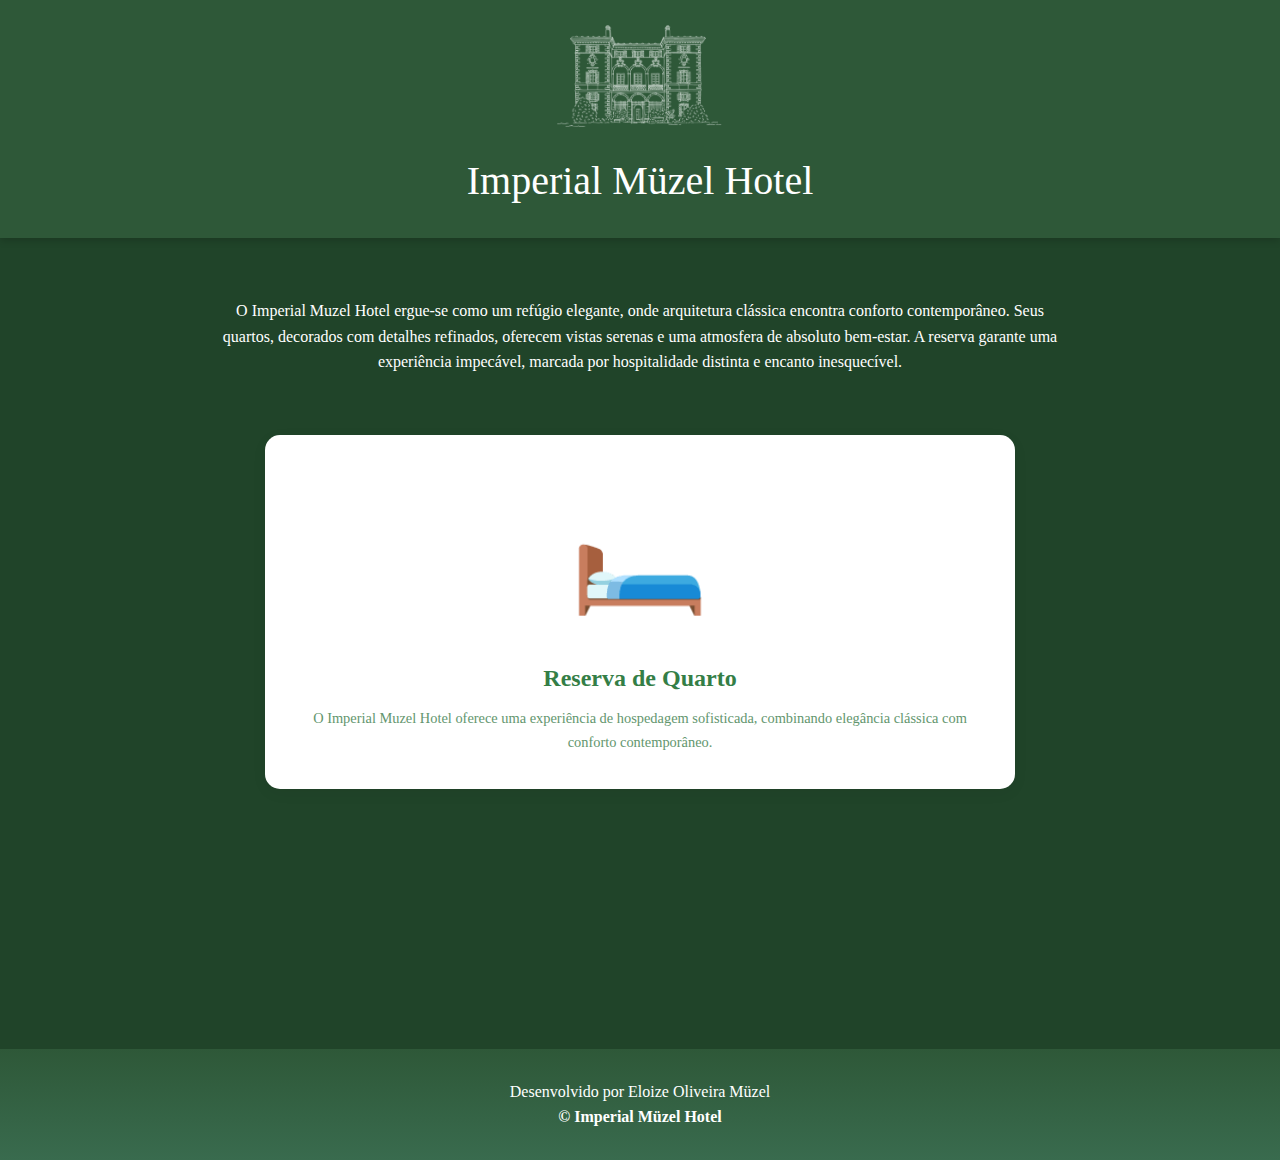
<file: hotelLuxo/index.html>
<!DOCTYPE html>
<html lang="pt-br">
<head>
    <meta charset="UTF-8">
    <title>Imperial Müzel Hotel</title>
    <link rel="stylesheet" href="style.css">
</head>
<body>

    <header>
        <div class="center-and-space-content">
            <img src="./img/logo.png" 
                 alt="">
            <p>Imperial Müzel Hotel</p>
        </div>
    </header>

    <main>
        <!-- ABOUT -->
        <section id="about">
            <p>
                O Imperial Muzel Hotel ergue-se como um refúgio elegante, onde arquitetura clássica encontra conforto contemporâneo. Seus quartos, decorados com detalhes refinados, oferecem vistas serenas e uma atmosfera de absoluto bem-estar. A reserva garante uma experiência impecável, marcada por hospitalidade distinta e encanto inesquecível.
            </p>
        </section>

        <!-- SERVICES -->
        <div class="menu-grid">
            <!-- Link para o Formulário Principal -->
            <a href="formulario.html" class="menu-item">
                <div class="icone">🛏️</div>
                <div class="titulo-card">Reserva de Quarto</div>
                <div class="desc-card">O Imperial Muzel Hotel oferece uma experiência de hospedagem sofisticada, combinando elegância clássica com conforto contemporâneo.</div>
            </a>
    </main>

    <footer id="contact">
        <p>
            Desenvolvido por Eloize Oliveira Müzel
        </p>
        <strong>
            <p>&copy; Imperial Müzel Hotel</p>
        </strong>
    </footer>
</body>
</html>
</file>
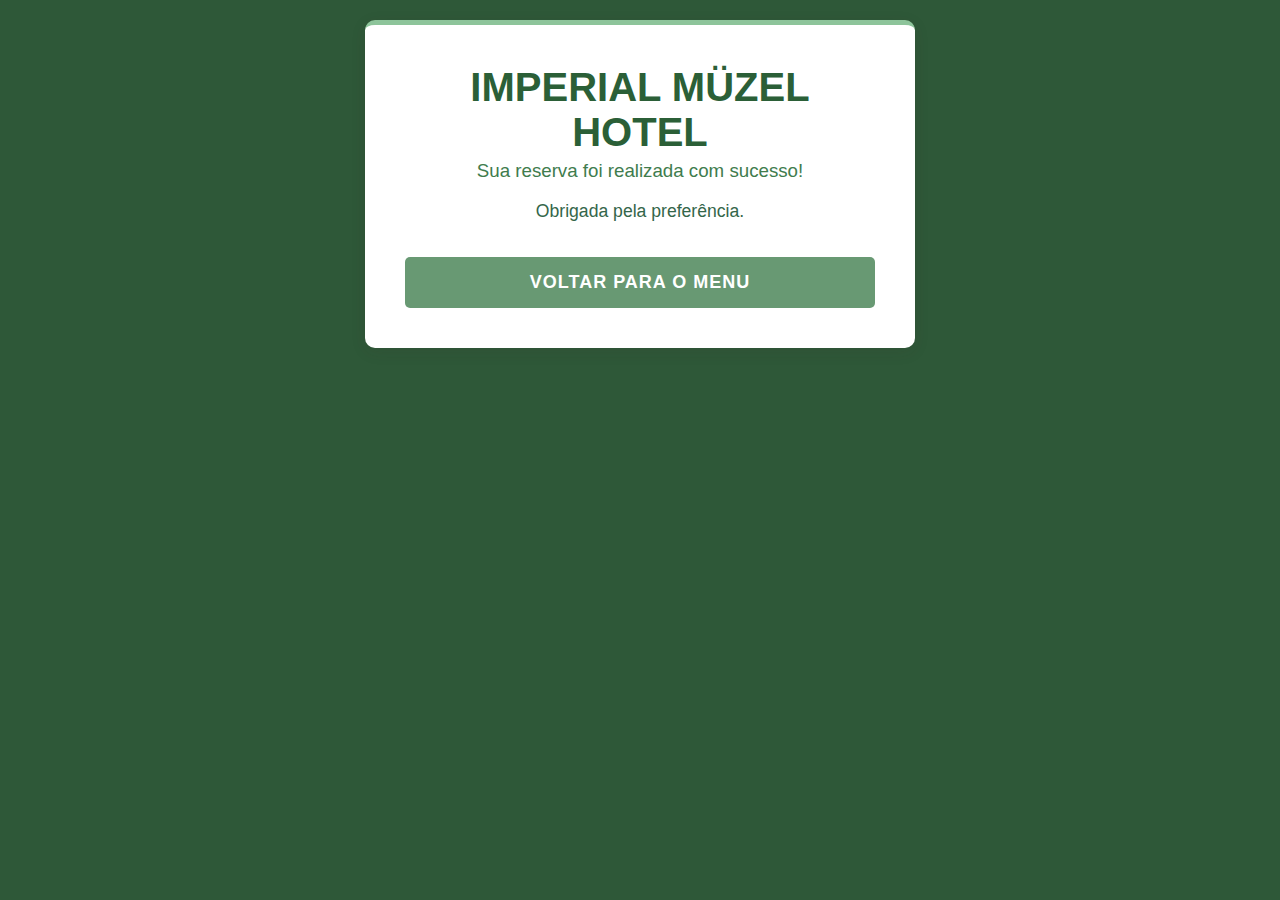
<file: enviado.html>
<!DOCTYPE html>
<html lang="pt-br">
<head>
    <link rel="stylesheet" href="./form.css">
    <meta charset="UTF-8">
    <meta name="viewport" content="width=device-width, initial-scale=1.0">
    <title>Imperial Müzel Hotel</title>
</head>
<body>

    <div class="card" style="text-align: center;">
        <h1 style="font-size: 2.5em;">IMPERIAL MÜZEL HOTEL</h1>
        <h3 style="color: #407c4d;">Sua reserva foi realizada com sucesso!</h3>
        
        <p style="color: #34664a; font-size: 1.1em;">
            Obrigada pela preferência. 
        </p>
        
        <br>
        <a href="index.html" class="btn-enviar">Voltar para o Menu</a>
    </div>
    
</body>
</html>
</file>
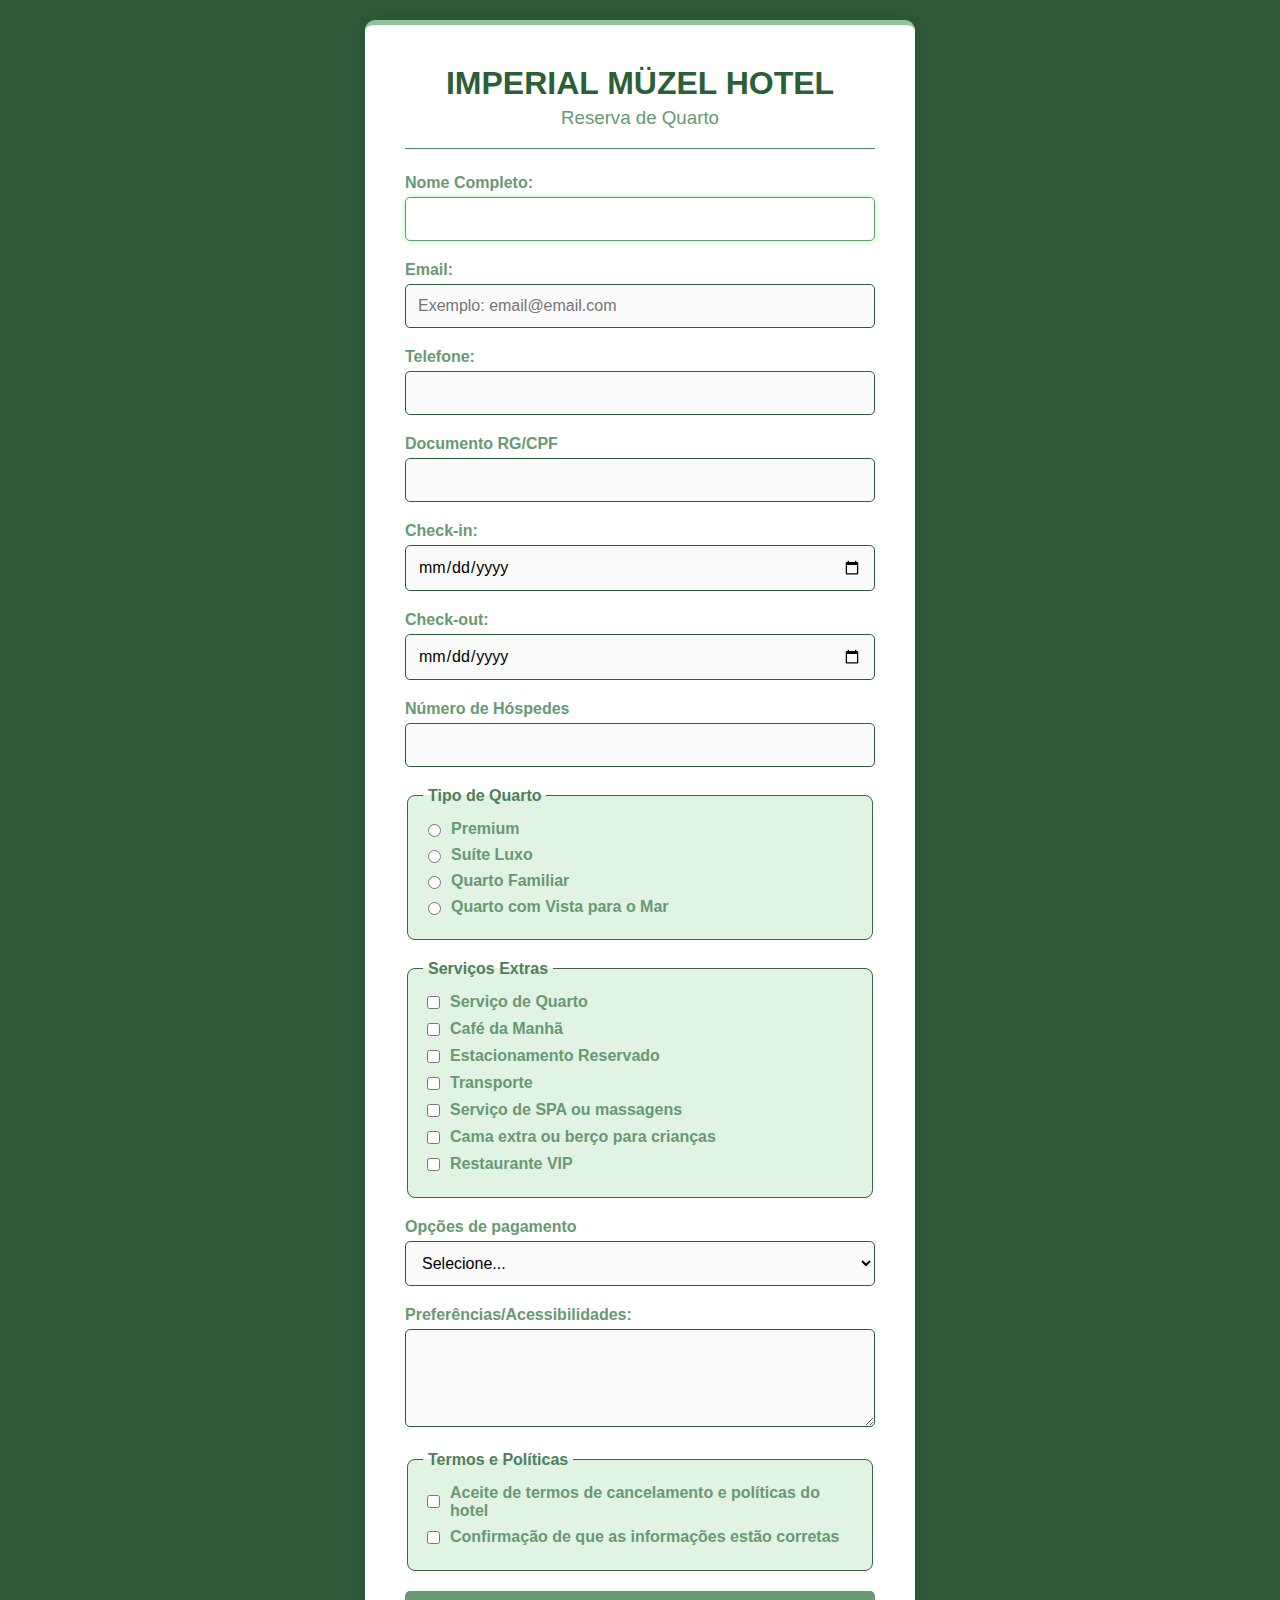
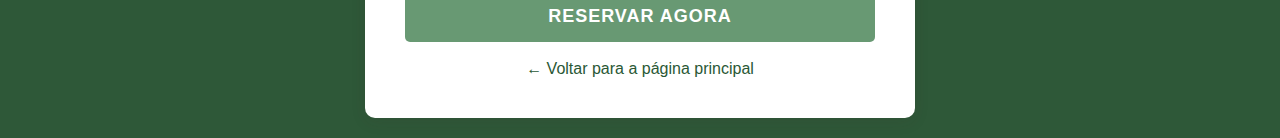
<file: formulario.html>
<!DOCTYPE html>
<html lang="pt-br">
<head>
    <link rel="stylesheet" href="./form.css">
    <meta charset="UTF-8">
    <meta name="viewport" content="width=device-width, initial-scale=1.0">
    <title>Imperial Müzel Hotel</title>
</head>
<body>
    <form id="form-cadastro" class="card">
        <h1>Imperial Müzel Hotel</h1>
        <h3>Reserva de Quarto</h3>
        <hr style="border: 0; border-top: 1px solid #4b866e; margin-bottom: 25px;">

        <label for="nome">Nome Completo:</label>
        <input type="text" name="nome" id="nome" required autofocus>

        <label for="email">Email:</label>
        <input type="email" name="email" id="email" required placeholder="Exemplo: email@email.com">

        <label for="telefone">Telefone:</label>
        <input type="tel" name="telefone" id="telefone" required>

        <label for="documento">Documento RG/CPF</label>
        <input type="number" name="documento" id="documento" required>

        <label for="checkin">Check-in:</label>
        <input type="date" name="checkin" id="checkin" required>

        <label for="checkout">Check-out:</label>
        <input type="date" name="checkout" id="checkout" required>

        <label for="numero">Número de Hóspedes</label>
        <input type="number" name="numero" id="numero" required>



        <fieldset>
            <legend>Tipo de Quarto</legend>
            <label class="opcao-inline"><input type="radio" name="plano" value="Premium" required> Premium</label>
            <label class="opcao-inline"><input type="radio" name="plano" value="Suíte Luxo"> Suíte Luxo</label>
            <label class="opcao-inline"><input type="radio" name="plano" value="Quarto Familiar"> Quarto Familiar</label>
            <label class="opcao-inline"><input type="radio" name="plano" value="Quarto com Vista para o Mar"> Quarto com Vista para o Mar</label>
        </fieldset>

        <fieldset>
            <legend>Serviços Extras</legend>
            <label class="opcao-inline"><input type="checkbox" name="dias" value="Serviço de Quarto"> Serviço de Quarto</label>
            <label class="opcao-inline"><input type="checkbox" name="dias" value="Café da Manhã"> Café da Manhã</label>
            <label class="opcao-inline"><input type="checkbox" name="dias" value="Estacionamento Reservado"> Estacionamento Reservado</label>
            <label class="opcao-inline"><input type="checkbox" name="dias" value="Transporte"> Transporte</label>
            <label class="opcao-inline"><input type="checkbox" name="dias" value="Serviço de SPA ou massagens"> Serviço de SPA ou massagens</label>
            <label class="opcao-inline"><input type="checkbox" name="dias" value="Cama extra ou berço para crianças"> Cama extra ou berço para crianças</label>
            <label class="opcao-inline"><input type="checkbox" name="dias" value="Restaurante VIP"> Restaurante VIP</label>
        </fieldset>

        <label for="objetivo">Opções de pagamento</label>
        <select name="objetivo" id="objetivo" required>
            <option value="">Selecione...</option>
            <option value="CC">Cartão de crédito</option>
            <option value="CD">Cartão de débito</option>
            <option value="PIX">PIX</option>
        </select>

        <label for="informacoes">Preferências/Acessibilidades:</label>
        <textarea name="informacoes" id="informacoes" rows="4" maxlength="200"></textarea>

      <fieldset> <legend>Termos e Políticas</legend> <label class="opcao-inline"><input type="checkbox" name="dias" value="Aceite de termos de cancelamento e políticas do hotel"> Aceite de termos de cancelamento e políticas do hotel</label> <label class="opcao-inline"><input type="checkbox" name="dias" value="Confirmação de que as informações estão corretas"> Confirmação de que as informações estão corretas</label> </fieldset>

        <button type="submit" class="btn-enviar">Reservar Agora</button>

        <br><br>
        <a href="./index.html" style="display:block; text-align:center; color: #2a5835; text-decoration:none;">&larr; Voltar para a página principal</a>
    </form> 

    <script>
        document.getElementById('form-cadastro').addEventListener('submit', function(e) {
            e.preventDefault(); 

            const dados = {
                nome: nome.value,
                email: email.value,
                telefone: telefone.value,
                documento: documento.value,
                checkin: checkin.value,
                checkout: checkout.value,
                numero: numero.value,
                plano: document.querySelector('input[name="plano"]:checked')?.value,
                dias: Array.from(document.querySelectorAll('input[name="dias"]:checked')).map(x => x.value),
                objetivo: objetivo.value,
                informacoes: informacoes.value
            };

            localStorage.setItem('dadosReserva', JSON.stringify(dados));
            window.location.href = 'enviado.html';
        });
    </script>
</body>
</html>
</file>
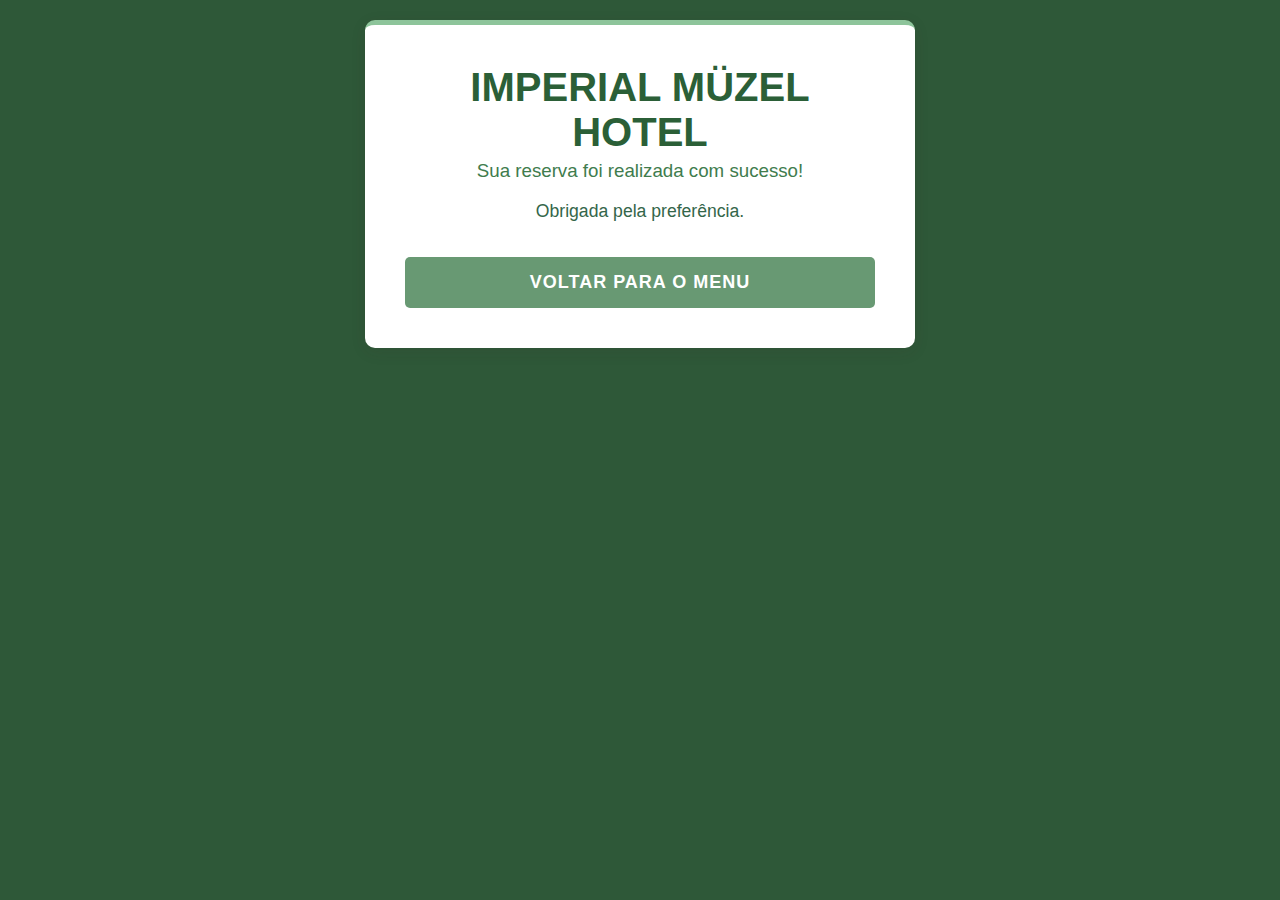
<file: hotelLuxo/enviado.html>
<!DOCTYPE html>
<html lang="pt-br">
<head>
    <link rel="stylesheet" href="form.css">
    <meta charset="UTF-8">
    <meta name="viewport" content="width=device-width, initial-scale=1.0">
    <title>Imperial Müzel Hotel</title>
</head>
<body>

    <div class="card" style="text-align: center;">
        <h1 style="font-size: 2.5em;">IMPERIAL MÜZEL HOTEL</h1>
        <h3 style="color: #407c4d;">Sua reserva foi realizada com sucesso!</h3>
        
        <p style="color: #34664a; font-size: 1.1em;">
            Obrigada pela preferência. 
        </p>
        
        <br>
        <a href="index.html" class="btn-enviar">Voltar para o Menu</a>
    </div>
    
</body>
</html>
</file>
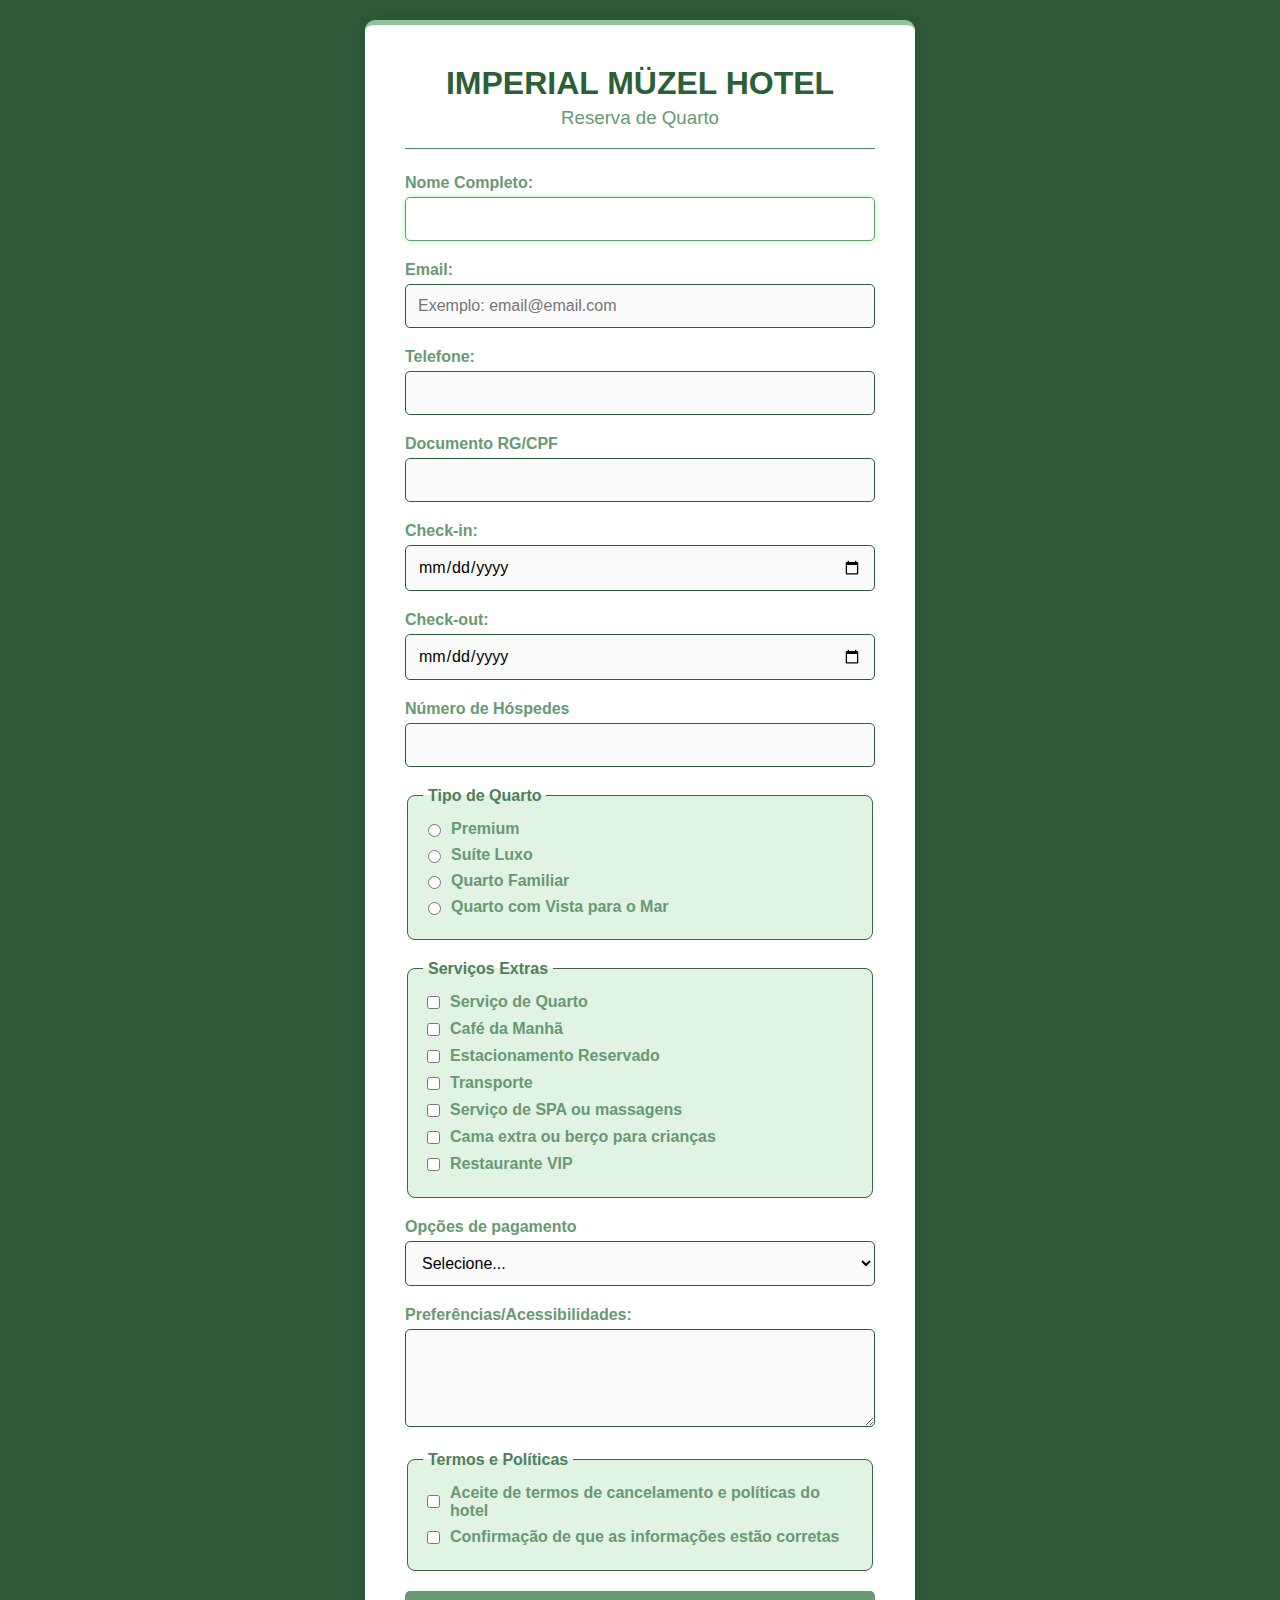
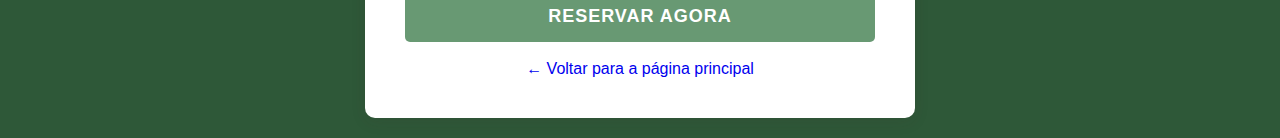
<file: hotelLuxo/formulario.html>
<!DOCTYPE html>
<html lang="pt-br">
<head>
    <link rel="stylesheet" href="form.css">
    <meta charset="UTF-8">
    <meta name="viewport" content="width=device-width, initial-scale=1.0">
    <title>Imperial Müzel Hotel</title>
</head>
<body>
    <form id="form-cadastro" class="card">
        <h1>Imperial Müzel Hotel</h1>
        <h3>Reserva de Quarto</h3>
        <hr style="border: 0; border-top: 1px solid #4b866e; margin-bottom: 25px;">

        <label for="nome">Nome Completo:</label>
        <input type="text" name="nome" id="nome" required autofocus>

        <label for="email">Email:</label>
        <input type="email" name="email" id="email" required placeholder="Exemplo: email@email.com">

        <label for="telefone">Telefone:</label>
        <input type="tel" name="telefone" id="telefone" required>

        <label for="dt-nasc">Documento RG/CPF</label>
        <input type="number" name="documento" id="documento" required>

        <label for="dt-nasc">Check-in:</label>
        <input type="date" name="dt-nasc" id="dt-nasc" required> 
        <label for="dt-nasc">Check-out:</label>
        <input type="date" name="dt-nasc" id="dt-nasc" required> 

            <label for="dt-nasc">Número de Hóspedes</label>
            <input type="number" name="numero" id="numero" required>

        </div>

        <fieldset>
            <legend>Tipo de Quarto</legend>
            <label class="opcao-inline"><input type="radio" name="plano" value="Premium" required> Premium</label>
            <label class="opcao-inline"><input type="radio" name="plano" value="Suíte Luxo"> Suíte Luxo</label>
            <label class="opcao-inline"><input type="radio" name="plano" value="Quarto Familiar"> Quarto Familiar</label>
            <label class="opcao-inline"><input type="radio" name="plano" value="Quarto com Vista para o Mar"> Quarto com Vista para o Mar</label>
        </fieldset>

        <fieldset>
            <legend>Serviços Extras</legend>
            <label class="opcao-inline"><input type="checkbox" name="dias" value="Serviço de Quarto"> Serviço de Quarto</label>
            <label class="opcao-inline"><input type="checkbox" name="dias" value="Café da Manhã"> Café da Manhã</label>
            <label class="opcao-inline"><input type="checkbox" name="dias" value="Estacionamento Reservado"> Estacionamento Reservado</label>
            <label class="opcao-inline"><input type="checkbox" name="dias" value="Transporte"> Transporte</label>
            <label class="opcao-inline"><input type="checkbox" name="dias" value="Serviço de SPA ou massagens"> Serviço de SPA ou massagens</label>
            <label class="opcao-inline"><input type="checkbox" name="dias" value="Cama extra ou berço para crianças"> Cama extra ou berço para crianças</label>
            <label class="opcao-inline"><input type="checkbox" name="dias" value="Restaurante VIP"> Restaurante VIP</label>
        </fieldset>

        <label for="objetivo">Opções de pagamento</label>
        <select name="objetivo" id="objetivo" required>
            <option value="">Selecione...</option>
            <option value="Ficar Bitelo">Cartão de crédito</option>
            <option value="Cardio">Cartão de débito</option>
            <option value="Emagrecimento">PIX</option>
        </select>

        <label for="informacoes">Preferências/Acessibilidades:</label>
        <textarea name="informacoes" id="informacoes" rows="4" maxlength="200"></textarea>

        <fieldset>
            <legend>Termos e Políticas</legend>
            <label class="opcao-inline"><input type="checkbox" name="dias" value="Aceite de termos de cancelamento e políticas do hotel"> Aceite de termos de cancelamento e políticas do hotel</label>
            <label class="opcao-inline"><input type="checkbox" name="dias" value="Confirmação de que as informações estão corretas"> Confirmação de que as informações estão corretas</label>
        </fieldset>

        <button type="submit" class="btn-enviar">Reservar Agora</button>
        
        <br><br>
        <a href="index.html" style="display:block; text-align:center; color: #2a5835,; text-decoration:none;">&larr; Voltar para a página principal</a>
    </form> 

    <script>
        document.getElementById('form-cadastro').addEventListener('submit', function(e) {
            e.preventDefault(); 

            // Lógica para pegar o NOME do arquivo da foto
            const inputFoto = document.getElementById('foto');
            let nomeArquivoFoto = "Nenhuma foto selecionada";
            if (inputFoto.files.length > 0) {
                nomeArquivoFoto = inputFoto.files[0].name;
            }

            const diasChecados = Array.from(document.querySelectorAll('input[name="dias"]:checked'))
                                      .map(cb => cb.value).join(', ');
            
            const planoSelecionado = document.querySelector('input[name="plano"]:checked')?.value || "Não informado";

            const dados = {
                nome: document.getElementById('nome').value,
                email: document.getElementById('email').value,
                telefone: document.getElementById('telefone').value,
                nascimento: document.getElementById('dt-nasc').value,
                peso: document.getElementById('peso').value,
                altura: document.getElementById('altura').value,
                foto: nomeArquivoFoto, // Salvando o nome do arquivo
                plano: planoSelecionado,
                dias: diasChecados || "Nenhum selecionado",
                objetivo: document.getElementById('objetivo').value,
                obs: document.getElementById('informacoes').value || "Nenhuma"
            };

            localStorage.setItem('dadosBitelo', JSON.stringify(dados));
            window.location.href = 'relatorio.html';
        });
    </script>
</body>
</html>
</file>
<file: hotelLuxo/style.css>
@import url('https://fonts.googleapis.com/css2?family=Playwrite+NZ+Guides&display=swap');

* {
    margin: 0;
    padding: 0;
    box-sizing: border-box;
}

body {
    font-family: Playwrite New Zealand;
    text-align: center;
    background-color: #204429;
    color: #ffffff;
    line-height: 1.6;
}

header {
    background-color: #2e5838;
    padding: 25px 10px;
    color: white;
    box-shadow: 0 2px 8px rgba(0,0,0,0.2);
}

header img {
    width: 177px;
    margin-bottom: 10px;
}

header p {
    font-size: 40px;
    color: white;
    font-weight: lighter;
}

nav.menu {
    display: flex;
    justify-content: center;
    gap: 25px;
    margin: 25px 0;
}

nav.menu a {
    background-color: #c8f4f1;
    color: #0d686e;
    padding: 8px 20px;
    border-radius: 25px;
    text-decoration: none;
    font-weight: bold;
    transition: 0.3s;
    box-shadow: 0 2px 6px rgba(0,0,0,0.12);
}

nav.menu a:hover {
    background-color: #9ae8e5;
    transform: translateY(-3px);
}





section {
    margin: 40px auto;
    max-width: 900px;
    padding: 20px;
}

h2 {
    color: #08676d;
    font-size: 32px;
    margin-bottom: 15px;
}


section img {
    width: 100%;
    max-width: 700px;
    border-radius: 12px;
    margin-top: 15px;
    box-shadow: 0 3px 10px rgba(0,0,0,0.15);
}



footer {
    margin-top: 260px;
    background: linear-gradient(#2e5838, #396b4e);
    color: white;
    padding: 30px 15px;
}

footer a {
    color: #c6fffb;
    font-weight: bold;
    text-decoration: none;
}

footer a:hover {
    text-decoration: underline;
}

/* Grid de Cartões de Menu */
        .menu-grid {
            display: grid;
            grid-template-columns: repeat(auto-fit, minmax(250px, 1fr));
            gap: 17px;
        }

        .menu-item {
            background: #ffffff;
            width: 750px;
            padding: 30px;
            border-radius: 15px;
            box-shadow: 0 4px 15px rgba(0,0,0,0.05);
            transition: transform 0.3s, box-shadow 0.3s;
            text-decoration: none;
            color: #ffffff;
            border-bottom: 5px solid transparent;
            display: flex;
            flex-direction: column;
            align-items: center;
            margin: 0 auto;
        }

        .menu-item:hover {
            transform: translateY(-5px);
            box-shadow: 0 10px 20px rgba(0, 230, 50, 0.2);
            border-bottom: 7px solid #95caa6;
        }

        .icone {
            font-size: 7em;
            margin-bottom: 15px;
            color: #32644b;
        }

        .titulo-card {
            font-size: 1.5em;
            font-weight: bold;
            margin-bottom: 10px;
            color: #347e46;
        }

        .desc-card {
            color: #63966e;
            font-size: 0.9em;
        }
</file>
<file: form.css>
/* Reset básico */
* {
    box-sizing: border-box;
    font-family: 'Gill Sans', 'Gill Sans MT', Calibri, 'Trebuchet MS', sans-serif;
}

body {
    background-color: #2e5838; 
    margin: 0;
    padding: 20px;
}


.card {
    max-width: 550px; 
    width: 100%;
    margin: auto;
    background-color: #ffffff; 
    padding: 40px;
    border-radius: 10px;
    border-top: 5px solid #8dc49a; 
    box-shadow: 0 4px 15px rgba(70, 42, 42, 0.1);
}


.card-wide {
    max-width: 900px;
}

h1 {
    color: #2b5f37; 
    text-align: center;
    margin-top: 0;
    margin-bottom: 5px;
    text-transform: uppercase;
}

h3 {
    text-align: center;
    color: #689973; 
    font-weight: normal;
    margin-top: 0;
}


label {
    display: block;
    margin-bottom: 5px;
    color: #689973;
    font-weight: bold;
}

input[type="text"],
input[type="email"],
input[type="tel"],
input[type="date"],
input[type="number"],
input[type="file"],
select,
textarea {
    width: 100%;
    padding: 12px;
    margin-bottom: 20px;
    border: 1px solid #2a5e3a;
    border-radius: 5px;
    font-size: 16px;
    background-color: #fafafa;
}


input:focus, select:focus, textarea:focus {
    outline: none;
    border: 1px solid #689973;
    box-shadow: 0 0 5px rgba(0, 255, 64, 0.4);
    background-color: #fff;
}


.row-dupla {
    display: flex;
    gap: 20px;
}

.campo-metade {
    flex: 1;
}


fieldset {
    border: 1px solid #3a6443;
    border-radius: 8px;
    margin-bottom: 20px;
    padding: 15px;
    background-color: #e1f3e3; 
}

legend {
    color: #4e805a;
    font-weight: bold;
    padding: 0 5px;
}

.opcao-inline {
    display: flex;
    align-items: center;
    margin-bottom: 8px;
    cursor: pointer;
}

.opcao-inline input {
    width: auto;
    margin-right: 10px;
    accent-color: #689973; 
}


.btn-enviar, button.btn-enviar {
    width: 100%;
    border: none;
    background-color: #689973; 
    color: #fff; 
    font-weight: bold;
    cursor: pointer;
    padding: 15px;
    font-size: 18px;
    border-radius: 5px;
    transition: background-color 0.3s;
    text-align: center;
    text-decoration: none;
    display: inline-block;
    text-transform: uppercase;
    letter-spacing: 1px;
}

.btn-enviar:hover, button.btn-enviar:hover {
    background-color: #689973; 
}

a:visited{
color:#2b5f37
}
</file>
<file: hotelLuxo/form.css>
/* Reset básico */
* {
    box-sizing: border-box;
    font-family: 'Gill Sans', 'Gill Sans MT', Calibri, 'Trebuchet MS', sans-serif;
}

body {
    background-color: #2e5838; 
    margin: 0;
    padding: 20px;
}


.card {
    max-width: 550px; 
    width: 100%;
    margin: auto;
    background-color: #ffffff; 
    padding: 40px;
    border-radius: 10px;
    border-top: 5px solid #8dc49a; 
    box-shadow: 0 4px 15px rgba(70, 42, 42, 0.1);
}


.card-wide {
    max-width: 900px;
}

h1 {
    color: #2b5f37; 
    text-align: center;
    margin-top: 0;
    margin-bottom: 5px;
    text-transform: uppercase;
}

h3 {
    text-align: center;
    color: #689973; 
    font-weight: normal;
    margin-top: 0;
}


label {
    display: block;
    margin-bottom: 5px;
    color: #689973;
    font-weight: bold;
}

input[type="text"],
input[type="email"],
input[type="tel"],
input[type="date"],
input[type="number"],
input[type="file"],
select,
textarea {
    width: 100%;
    padding: 12px;
    margin-bottom: 20px;
    border: 1px solid #2a5e3a;
    border-radius: 5px;
    font-size: 16px;
    background-color: #fafafa;
}


input:focus, select:focus, textarea:focus {
    outline: none;
    border: 1px solid #689973;
    box-shadow: 0 0 5px rgba(0, 255, 64, 0.4);
    background-color: #fff;
}


.row-dupla {
    display: flex;
    gap: 20px;
}

.campo-metade {
    flex: 1;
}


fieldset {
    border: 1px solid #3a6443;
    border-radius: 8px;
    margin-bottom: 20px;
    padding: 15px;
    background-color: #e1f3e3; 
}

legend {
    color: #4e805a;
    font-weight: bold;
    padding: 0 5px;
}

.opcao-inline {
    display: flex;
    align-items: center;
    margin-bottom: 8px;
    cursor: pointer;
}

.opcao-inline input {
    width: auto;
    margin-right: 10px;
    accent-color: #689973; 
}


.btn-enviar, button.btn-enviar {
    width: 100%;
    border: none;
    background-color: #689973; 
    color: #fff; 
    font-weight: bold;
    cursor: pointer;
    padding: 15px;
    font-size: 18px;
    border-radius: 5px;
    transition: background-color 0.3s;
    text-align: center;
    text-decoration: none;
    display: inline-block;
    text-transform: uppercase;
    letter-spacing: 1px;
}

.btn-enviar:hover, button.btn-enviar:hover {
    background-color: #689973; 
}

a:visited{
color:#2b5f37
}
</file>
